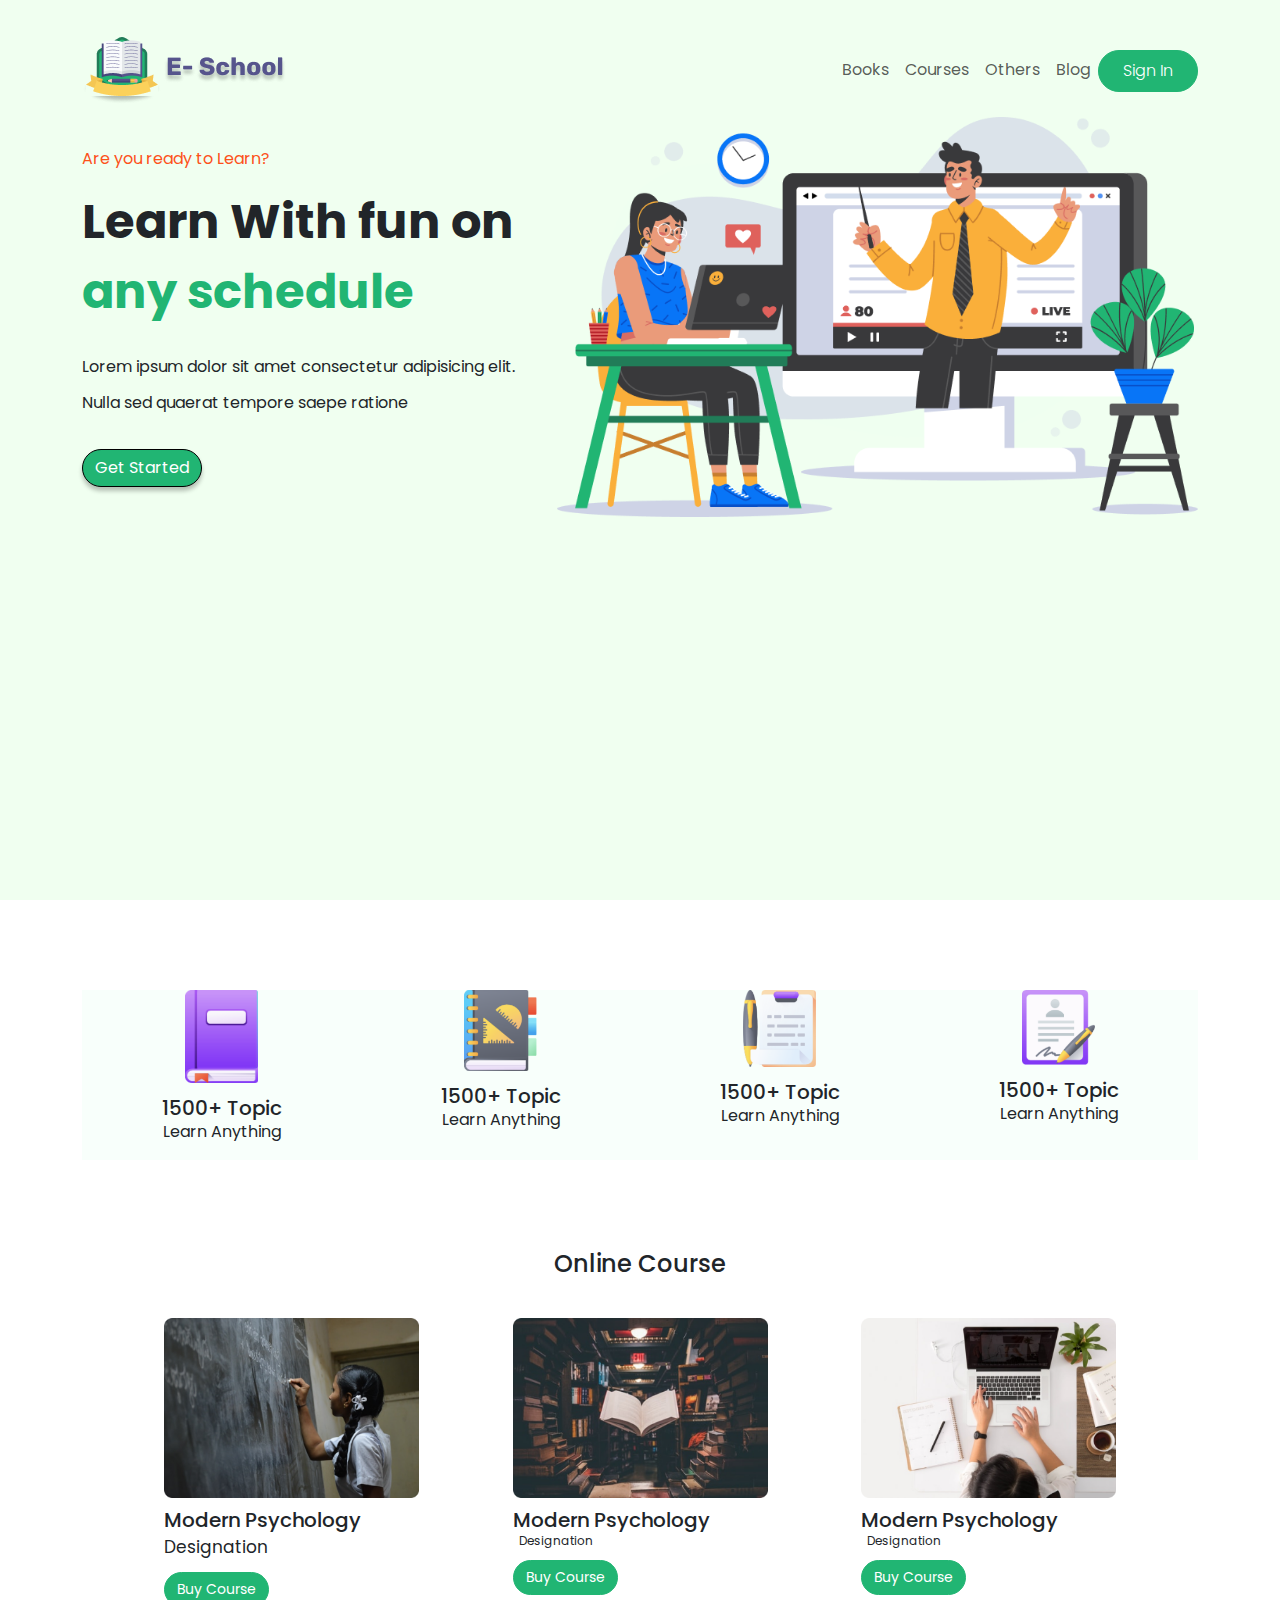
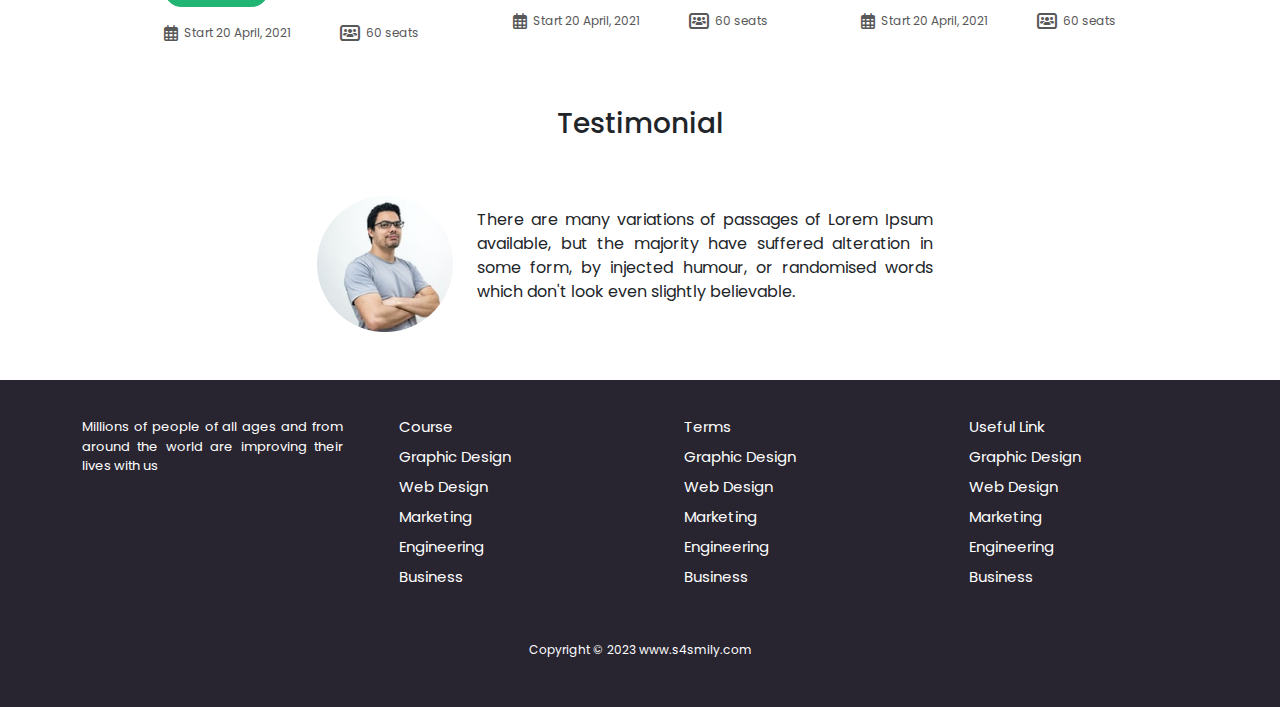
<file: index.html>
<!DOCTYPE html>
<html lang="en">
  <head>
    <meta charset="UTF-8" />
    <meta name="viewport" content="width=device-width, initial-scale=1.0" />
    <title>E-School</title>
    <link
      href="https://cdn.jsdelivr.net/npm/bootstrap@5.3.1/dist/css/bootstrap.min.css"
      rel="stylesheet"
    />
    <link rel="preconnect" href="https://fonts.googleapis.com" />
    <link rel="preconnect" href="https://fonts.gstatic.com" crossorigin />
    <link
      href="https://fonts.googleapis.com/css2?family=Poppins:ital,wght@0,100;0,200;0,300;0,400;0,500;0,700;1,100;1,200&display=swap"
      rel="stylesheet"
    />
    <link rel="stylesheet" href="css/all.min.css" />
    <link rel="stylesheet" href="css/style.css" />
  </head>
  <body>
    <header>
      <div class="container">
        <div class="row navmenu">
          <nav class="navbar navbar-expand-lg">
            <div class="container-fluid">
              <a class="navbar-brand logo" href="#"
                ><img src="graphics/logo.png" alt=""
              /></a>
              <button
                class="navbar-toggler"
                type="button"
                data-bs-toggle="collapse"
                data-bs-target="#navbarNav"
                aria-controls="navbarNav"
                aria-expanded="false"
                aria-label="Toggle navigation"
              >
                <span class="navbar-toggler-icon"></span>
              </button>
              <div class="collapse navbar-collapse menu" id="navbarNav">
                <ul class="navbar-nav ms-auto">
                  <li class="nav-item">
                    <a class="nav-link" aria-current="page" href="#">Books</a>
                  </li>
                  <li class="nav-item">
                    <a class="nav-link" href="#">Courses</a>
                  </li>
                  <li class="nav-item">
                    <a class="nav-link" href="#">Others</a>
                  </li>
                  <li class="nav-item">
                    <a class="nav-link" href="#">Blog</a>
                  </li>
                  <li class="nav-item">
                    <a class="nav-link btn menubutton" href="#">Sign In</a>
                  </li>
                </ul>
              </div>
            </div>
          </nav>
        </div>

        <div class="row othercontent align-items-center">
          <div class="col-md-5 textcon">
            <p>Are you ready to Learn?</p>
            <h2>Learn With fun on <span>any schedule</span></h2>
            <h6>
              Lorem ipsum dolor sit amet consectetur adipisicing elit. Nulla sed
              quaerat tempore saepe ratione
            </h6>
            <a class="btn button" href="">Get Started</a>
          </div>

          <div class="col-md-7 cartoon">
            <img class="img-fluid" src="graphics/cartoon.png" alt="" />
          </div>
        </div>
      </div>
    </header>

    <section class="booksec">
      <div class="container">
        <div class="row bookseciton">
          <div class="col-md-3 book">
            <img class="img-fluid" src="graphics/book.png" alt="" />
            <h5>1500+ Topic</h5>
            <p>Learn Anything</p>
          </div>

          <div class="col-md-3 book">
            <img src="graphics/book_2.png" alt="" />
            <h5>1500+ Topic</h5>
            <p>Learn Anything</p>
          </div>

          <div class="col-md-3 book">
            <img src="graphics/pencil.png" alt="" />
            <h5>1500+ Topic</h5>
            <p>Learn Anything</p>
          </div>

          <div class="col-md-3 book">
            <img src="graphics/certificate.png" alt="" />
            <h5>1500+ Topic</h5>
            <p>Learn Anything</p>
          </div>
        </div>
      </div>
    </section>

    <section class="photo">
      <div class="container sqrphoto">
        <div class="row text-center">
          <h4>Online Course</h4>
        </div>
        <div class="row photorow">
          <div class="col-md-3 shadows">
            <div class="photoind">
              <img class="img-fluid" src="graphics/squareimage_1.png" alt="" />
              <h4>Modern Psychology</h4>
              <h6>Designation</h6>
              <a class="btn buycourse" href="">Buy Course</a>
              <ul>
                <li>
                  <i class="fa-regular fa-calendar-days"></i>
                  <p>Start 20 April, 2021</p>
                </li>
                <li>
                  <i class="fa-solid fa-users-rectangle"></i>
                  <p>60 seats</p>
                </li>
              </ul>
            </div>
          </div>
          <div class="col-md-3 shadows">
            <div class="photoind">
              <img class="img-fluid" src="graphics/squareimage_2.png" alt="" />
              <h4>Modern Psychology</h4>
              <p>Designation</p>
              <a class="btn buycourse" href="">Buy Course</a>
              <ul>
                <li>
                  <i class="fa-regular fa-calendar-days"></i>
                  <p>Start 20 April, 2021</p>
                </li>
                <li>
                  <i class="fa-solid fa-users-rectangle"></i>
                  <p>60 seats</p>
                </li>
              </ul>
            </div>
          </div>
          <div class="col-md-3 shadows">
            <div class="photoind">
              <img class="img-fluid" src="graphics/Squareimage_3.png" alt="" />
              <h4>Modern Psychology</h4>
              <p>Designation</p>
              <a class="btn buycourse" href="">Buy Course</a>
              <ul>
                <li>
                  <i class="fa-regular fa-calendar-days"></i>
                  <p>Start 20 April, 2021</p>
                </li>
                <li>
                  <i class="fa-solid fa-users-rectangle"></i>
                  <p>60 seats</p>
                </li>
              </ul>
            </div>
          </div>
        </div>
      </div>
    </section>

    <section class="testimonial mt-5 mb-5">
      <div class="container">
        <div class="row testtext">
          <div class="col-12 textonly text-center">
            <h3>Testimonial</h3>
          </div>
        </div>
        <div class="row comments align-items-center m-5">
          <div class="col-md-2 reviewerphoto">
            <img class="img-fluid" src="graphics/valshun.png" alt="" />
          </div>
          <div class="col-md-6 review">
            <p>
              There are many variations of passages of Lorem Ipsum available,
              but the majority have suffered alteration in some form, by
              injected humour, or randomised words which don't look even
              slightly believable.
            </p>
          </div>
        </div>
      </div>
    </section>

    <footer>
      <div class="container">
        <div class="row footrow">
          <div class="col-md-3 footpara">
            <p>
              Millions of people of all ages and from around the world are
              improving their lives with us
            </p>
          </div>

          <div class="col-md-3 course">
            <ul>
              <li><span>Course</span></li>
              <li>Graphic Design</li>
              <li>Web Design</li>
              <li>Marketing</li>
              <li>Engineering</li>
              <li>Business</li>
            </ul>
          </div>

          <div class="col-md-3 terms">
            <ul>
              <li><span>Terms</span></li>
              <li>Graphic Design</li>
              <li>Web Design</li>
              <li>Marketing</li>
              <li>Engineering</li>
              <li>Business</li>
            </ul>
          </div>

          <div class="col-md-3 usefullinks">
            <ul>
              <li><span>Useful Link</span></li>
              <li>Graphic Design</li>
              <li>Web Design</li>
              <li>Marketing</li>
              <li>Engineering</li>
              <li>Business</li>
            </ul>
          </div>
        </div>

        <div class="row copyright text-center">
          <p>Copyright © 2023 www.s4smily.com</p>
        </div>
      </div>
    </footer>
    <script src="https://cdn.jsdelivr.net/npm/bootstrap@5.3.1/dist/js/bootstrap.bundle.min.js"></script>
  </body>
</html>
</file>
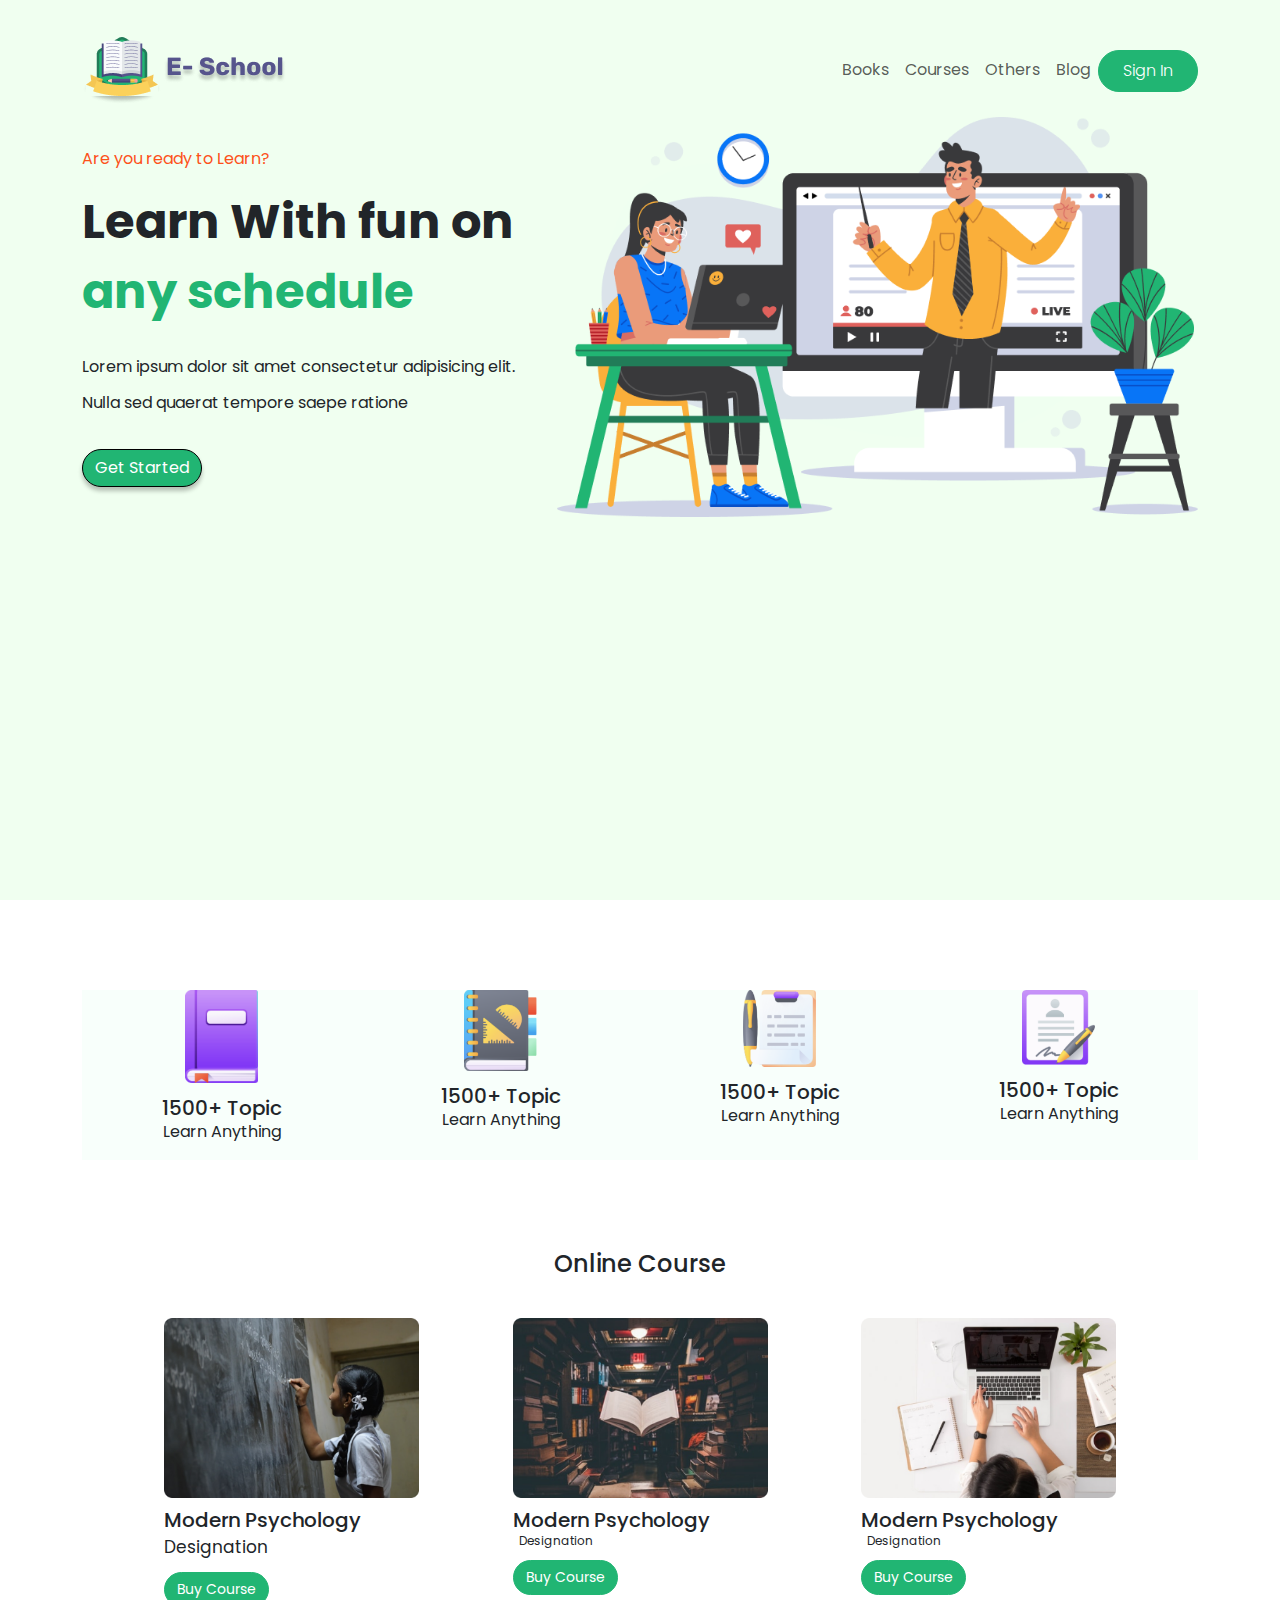
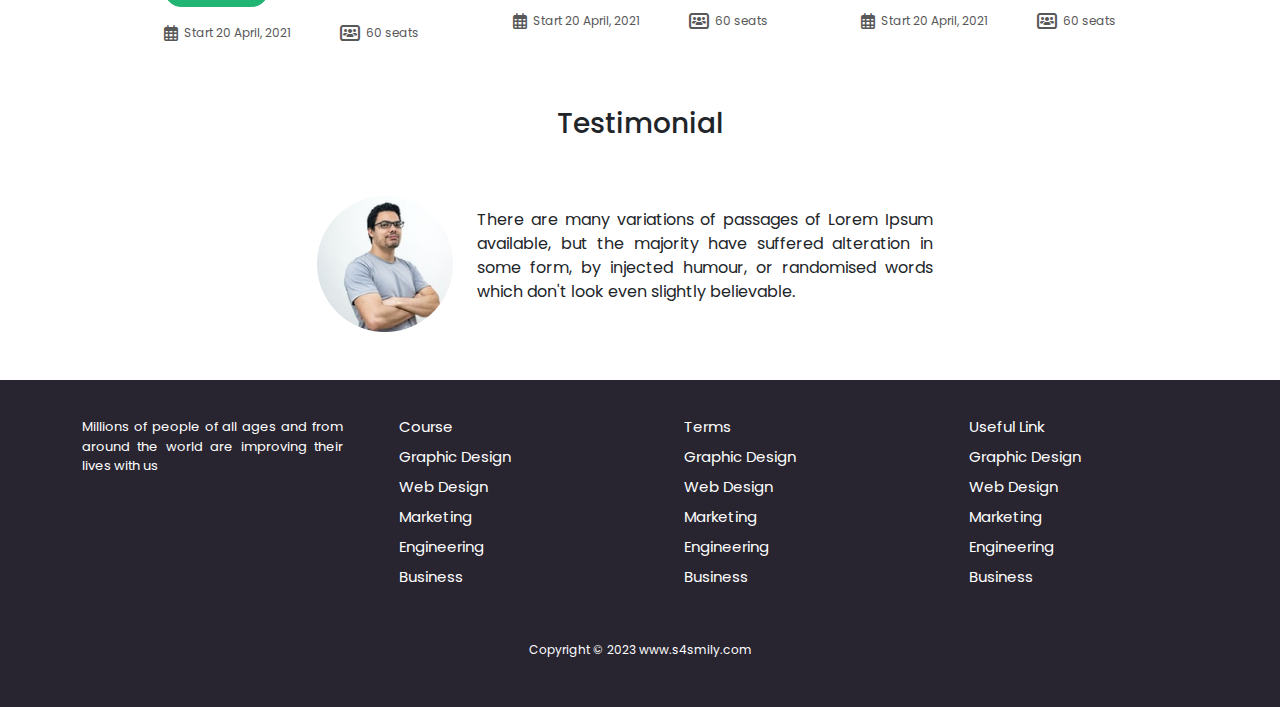
<file: index2.html>
<!DOCTYPE html>
<html lang="en">
  <head>
    <meta charset="UTF-8" />
    <meta name="viewport" content="width=device-width, initial-scale=1.0" />
    <title>E-School</title>
    <link
      href="https://cdn.jsdelivr.net/npm/bootstrap@5.3.1/dist/css/bootstrap.min.css"
      rel="stylesheet"
    />
    <link rel="preconnect" href="https://fonts.googleapis.com" />
    <link rel="preconnect" href="https://fonts.gstatic.com" crossorigin />
    <link
      href="https://fonts.googleapis.com/css2?family=Poppins:ital,wght@0,100;0,200;0,300;0,400;0,500;0,700;1,100;1,200&display=swap"
      rel="stylesheet"
    />
    <link rel="stylesheet" href="css/all.min.css" />
    <link rel="stylesheet" href="css/style2.css" />
  </head>
  <body>
    <header>
      <div class="container">
        <div class="row navmenu">
          <nav class="navbar navbar-expand-lg">
            <div class="container-fluid">
              <a class="navbar-brand logo" href="#"
                ><img src="graphics/logo.png" alt=""
              /></a>
              <button
                class="navbar-toggler"
                type="button"
                data-bs-toggle="collapse"
                data-bs-target="#navbarNav"
                aria-controls="navbarNav"
                aria-expanded="false"
                aria-label="Toggle navigation"
              >
                <span class="navbar-toggler-icon"></span>
              </button>
              <div class="collapse navbar-collapse menu" id="navbarNav">
                <ul class="navbar-nav ms-auto">
                  <li class="nav-item">
                    <a class="nav-link" aria-current="page" href="#">Books</a>
                  </li>
                  <li class="nav-item">
                    <a class="nav-link" href="#">Courses</a>
                  </li>
                  <li class="nav-item">
                    <a class="nav-link" href="#">Others</a>
                  </li>
                  <li class="nav-item">
                    <a class="nav-link" href="#">Blog</a>
                  </li>
                  <li class="nav-item">
                    <a class="nav-link btn menubutton" href="#">Sign In</a>
                  </li>
                </ul>
              </div>
            </div>
          </nav>
        </div>

        <div class="row othercontent align-items-center">
          <div class="col-md-5 textcon">
            <p>Are you ready to Learn?</p>
            <h2>Learn With fun on <span>any schedule</span></h2>
            <h6>
              Lorem ipsum dolor sit amet consectetur adipisicing elit. Nulla sed
              quaerat tempore saepe ratione
            </h6>
            <a class="btn button" href="">Get Started</a>
          </div>

          <div class="col-md-7 cartoon">
            <img class="img-fluid" src="graphics/cartoon.png" alt="" />
          </div>
        </div>
      </div>
    </header>

    <section class="booksec">
      <div class="container">
        <div class="row bookseciton">
          <div class="col-md-3 book">
            <img class="img-fluid" src="graphics/book.png" alt="" />
            <h5>1500+ Topic</h5>
            <p>Learn Anything</p>
          </div>

          <div class="col-md-3 book">
            <img src="graphics/book_2.png" alt="" />
            <h5>1500+ Topic</h5>
            <p>Learn Anything</p>
          </div>

          <div class="col-md-3 book">
            <img src="graphics/pencil.png" alt="" />
            <h5>1500+ Topic</h5>
            <p>Learn Anything</p>
          </div>

          <div class="col-md-3 book">
            <img src="graphics/certificate.png" alt="" />
            <h5>1500+ Topic</h5>
            <p>Learn Anything</p>
          </div>
        </div>
      </div>
    </section>

    <section class="photo">
      <div class="container sqrphoto">
        <div class="row text-center">
          <h4>Online Course</h4>
        </div>
        <div class="row photorow">
          <div class="col-md-3 shadows">
            <div class="photoind">
              <img class="img-fluid" src="graphics/squareimage_1.png" alt="" />
              <h4>Modern Psychology</h4>
              <h6>Designation</h6>
              <a class="btn buycourse" href="">Buy Course</a>
              <ul>
                <li>
                  <i class="fa-regular fa-calendar-days"></i>
                  <p>Start 20 April, 2021</p>
                </li>
                <li>
                  <i class="fa-solid fa-users-rectangle"></i>
                  <p>60 seats</p>
                </li>
              </ul>
            </div>
          </div>
          <div class="col-md-3 shadows">
            <div class="photoind">
              <img class="img-fluid" src="graphics/squareimage_2.png" alt="" />
              <h4>Modern Psychology</h4>
              <p>Designation</p>
              <a class="btn buycourse" href="">Buy Course</a>
              <ul>
                <li>
                  <i class="fa-regular fa-calendar-days"></i>
                  <p>Start 20 April, 2021</p>
                </li>
                <li>
                  <i class="fa-solid fa-users-rectangle"></i>
                  <p>60 seats</p>
                </li>
              </ul>
            </div>
          </div>
          <div class="col-md-3 shadows">
            <div class="photoind">
              <img class="img-fluid" src="graphics/Squareimage_3.png" alt="" />
              <h4>Modern Psychology</h4>
              <p>Designation</p>
              <a class="btn buycourse" href="">Buy Course</a>
              <ul>
                <li>
                  <i class="fa-regular fa-calendar-days"></i>
                  <p>Start 20 April, 2021</p>
                </li>
                <li>
                  <i class="fa-solid fa-users-rectangle"></i>
                  <p>60 seats</p>
                </li>
              </ul>
            </div>
          </div>
        </div>
      </div>
    </section>

    <section class="testimonial mt-5 mb-5">
      <div class="container">
        <div class="row testtext">
          <div class="col-12 textonly text-center">
            <h3>Testimonial</h3>
          </div>
        </div>
        <div class="row comments align-items-center m-5">
          <div class="col-md-2 reviewerphoto">
            <img class="img-fluid" src="graphics/valshun.png" alt="" />
          </div>
          <div class="col-md-6 review">
            <p>
              There are many variations of passages of Lorem Ipsum available,
              but the majority have suffered alteration in some form, by
              injected humour, or randomised words which don't look even
              slightly believable.
            </p>
          </div>
        </div>
      </div>
    </section>

    <footer>
      <div class="container">
        <div class="row footrow">
          <div class="col-md-3 footpara">
            <p>
              Millions of people of all ages and from around the world are
              improving their lives with us
            </p>
          </div>

          <div class="col-md-3 course">
            <ul>
              <li><span>Course</span></li>
              <li>Graphic Design</li>
              <li>Web Design</li>
              <li>Marketing</li>
              <li>Engineering</li>
              <li>Business</li>
            </ul>
          </div>

          <div class="col-md-3 terms">
            <ul>
              <li><span>Terms</span></li>
              <li>Graphic Design</li>
              <li>Web Design</li>
              <li>Marketing</li>
              <li>Engineering</li>
              <li>Business</li>
            </ul>
          </div>

          <div class="col-md-3 usefullinks">
            <ul>
              <li><span>Useful Link</span></li>
              <li>Graphic Design</li>
              <li>Web Design</li>
              <li>Marketing</li>
              <li>Engineering</li>
              <li>Business</li>
            </ul>
          </div>
        </div>

        <div class="row copyright text-center">
          <p>Copyright © 2023 www.s4smily.com</p>
        </div>
      </div>
    </footer>
    <script src="https://cdn.jsdelivr.net/npm/bootstrap@5.3.1/dist/js/bootstrap.bundle.min.js"></script>
  </body>
</html>
</file>
<file: css/style.css>
*{

    margin: 0;
    padding: 0;
    font-family: 'Poppins', sans-serif;
}


.navmenu{

padding-top: 24px;

/* min-width: 100vh; */
}


header{

background: #F0FFF0;

min-height: 100vh;
}

.logo img{


}

.menu{


}

.menu ul{


}

.menu ul li{


}

.menu ul li a{

/* color: black; */
}

.menubutton{

border: 1px solid #21B573;

background: #21B573;

border-radius: 30px;

width: 100px;

color: white;

font-weight: 300;
}

.othercontent{


}

.textcon{


}

.textcon p{

font-size: 16px;

color: #FD511A;

FONT-WEIGHT: 400;

line-height: 24px;
}

.textcon h6{

margin-top: 22px;

font-size: 16px;

line-height: 36px;

font-weight: 400;
}

.textcon h2{

font-size: 48px;

FONT-WEIGHT: 700;

line-height: 70px;
}

.textcon h2 span{

color: #21B573;
}

.textcon a{border: 1px solid #000000;background: #21B573;border-radius: 30px;margin-top: 20px;box-shadow: 0px 4px 4px 0px #00000040;}

.cartoon{


}

.cartoon img{


}

.button{

color: white;
}


.booksec{


}

.bookseciton{

margin: 90px 0;
}

.book{/* margin: 63px 0px; */text-align: center;background: #F8FFFB;padding: 0;

transition: .3s all ease-in-out;}

.book:hover{

    box-shadow: 0px 20px 40px 0px #0000001A;
    background: white;
    border-radius: 10px;
}

.book img{

width: 26%;
}

.book h5{

margin-top: 10px;

margin: 0;

margin-top: 13px;
}

.book p{

    
}

.sqrphoto h4{


}

.photorow{

margin: 31px 0;

justify-content: space-evenly;
}

.photoind{

/* width: 80%; */
}



.photoind img{

width: 100%;
}

.photoind h4{

font-size: 20px;

margin-top: 12px;

margin: 0;

margin-top: 10px;
}


.photoind p{

margin: 0;

font-size: 12px;

margin-left: 6px;
}

.photoind a{

border: 1px solid #21B573;

background: #21B573;

border-radius: 30px;

font-size: 14px;

margin: 0;

margin-top: 10px;

font-weight: 400;

color: white;
}

.photoind ul{

list-style: none;

display: flex;

justify-content: space-between;

margin: 0;

margin: 17px 0;

padding: 0;
}

.photoind ul li{

display: flex;

/* justify-content: space-between; */

text-align: center;

align-items: center;

color: #585859;

font-weight: inherit;
}

.photoind ul li a{


}

.photoind ul li a p{


}

.photoind ul li a i{

    
}

.sqrphoto{

    
}

.photoind h6{

margin: 0;

margin-top: 5px;

font-size: 17px;

font-weight: unset;

margin-bottom: 4px;
}

.comments{

padding: 0 30px;

justify-content: center;
}

.review{

margin-right: 30px;

text-align: justify;
}

footer{background: #282531;padding: 32px 0;}

.footrow{


}

.footpara{

/* margin-right: 15px; */
}

.footpara p{

font-size: 13px;

text-align: justify;

color: #FFFFFF;

padding: 5px 0;

margin: 0;
}

.course{


}

.course ul{

list-style: none;

font-size: 15px;

line-height: 30px;
}

.course ul li{

color: #FFFFFF;
}

.terms{


}

.terms ul{

list-style: none;

font-size: 15px;

line-height: 30px;
}

.terms ul li{

color: #FFFFFF;
}

.usefullinks{


}

.usefullinks ul{

list-style: none;

font-size: 15px;

line-height: 30px;
}

.usefullinks ul li{

color: #FFFFFF;
}

.copyright{

margin-top: 33px;
}

.copyright p{

color: #FFFFFF;

font-size: 12px;

font-weight: 400;
}



.shadows{

    transition: .3s all ease-in-out;
    

}

.shadows:hover{

    box-shadow: 0px 10px 40px 0px #0000001A;
    border-radius: 10px;

}

.reviewerphoto img{

    width: 100%;
}
</file>
<file: css/style2.css>
*{

    margin: 0;
    padding: 0;
    font-family: 'Poppins', sans-serif;
}


.navmenu{

padding-top: 24px;

/* min-width: 100vh; */
}


header{

background: #F0FFF0;

min-height: 100vh;
}

.logo img{


}

.menu{


}

.menu ul{


}

.menu ul li{


}

.menu ul li a{

/* color: black; */
}

.menubutton{

border: 1px solid #21B573;

background: #21B573;

border-radius: 30px;

width: 100px;

color: white;

font-weight: 300;
}

.othercontent{


}

.textcon{


}

.textcon p{

font-size: 16px;

color: #FD511A;

FONT-WEIGHT: 400;

line-height: 24px;
}

.textcon h6{

margin-top: 22px;

font-size: 16px;

line-height: 36px;

font-weight: 400;
}

.textcon h2{

font-size: 48px;

FONT-WEIGHT: 700;

line-height: 70px;
}

.textcon h2 span{

color: #21B573;
}

.textcon a{border: 1px solid #000000;background: #21B573;border-radius: 30px;margin-top: 20px;box-shadow: 0px 4px 4px 0px #00000040;}

.cartoon{


}

.cartoon img{


}

.button{

color: white;
}


.booksec{


}

.bookseciton{

margin: 90px 0;
}

.book{/* margin: 63px 0px; */text-align: center;background: #F8FFFB;padding: 0;

transition: .3s all ease-in-out;}

.book:hover{

    box-shadow: 0px 20px 40px 0px #0000001A;
    background: white;
    border-radius: 10px;
}

.book img{

width: 26%;
}

.book h5{

margin-top: 10px;

margin: 0;

margin-top: 13px;
}

.book p{

    
}

.sqrphoto h4{


}

.photorow{

margin: 31px 0;

justify-content: space-evenly;
}

.photoind{

/* width: 80%; */
}



.photoind img{

width: 100%;
}

.photoind h4{

font-size: 20px;

margin-top: 12px;

margin: 0;

margin-top: 10px;
}


.photoind p{

margin: 0;

font-size: 12px;

margin-left: 6px;
}

.photoind a{

border: 1px solid #21B573;

background: #21B573;

border-radius: 30px;

font-size: 14px;

margin: 0;

margin-top: 10px;

font-weight: 400;

color: white;
}

.photoind ul{

list-style: none;

display: flex;

justify-content: space-between;

margin: 0;

margin: 17px 0;

padding: 0;
}

.photoind ul li{

display: flex;

/* justify-content: space-between; */

text-align: center;

align-items: center;

color: #585859;

font-weight: inherit;
}

.photoind ul li a{


}

.photoind ul li a p{


}

.photoind ul li a i{

    
}

.sqrphoto{

    
}

.photoind h6{

margin: 0;

margin-top: 5px;

font-size: 17px;

font-weight: unset;

margin-bottom: 4px;
}

.comments{

padding: 0 30px;

justify-content: center;
}

.review{

margin-right: 30px;

text-align: justify;
}

footer{background: #282531;padding: 32px 0;}

.footrow{


}

.footpara{

/* margin-right: 15px; */
}

.footpara p{

font-size: 13px;

text-align: justify;

color: #FFFFFF;

padding: 5px 0;

margin: 0;
}

.course{


}

.course ul{

list-style: none;

font-size: 15px;

line-height: 30px;
}

.course ul li{

color: #FFFFFF;
}

.terms{


}

.terms ul{

list-style: none;

font-size: 15px;

line-height: 30px;
}

.terms ul li{

color: #FFFFFF;
}

.usefullinks{


}

.usefullinks ul{

list-style: none;

font-size: 15px;

line-height: 30px;
}

.usefullinks ul li{

color: #FFFFFF;
}

.copyright{

margin-top: 33px;
}

.copyright p{

color: #FFFFFF;

font-size: 12px;

font-weight: 400;
}



.shadows{

    transition: .3s all ease-in-out;
    

}

.shadows:hover{

    box-shadow: 0px 10px 40px 0px #0000001A;
    border-radius: 10px;

}

.reviewerphoto img{

    width: 100%;
}
</file>
